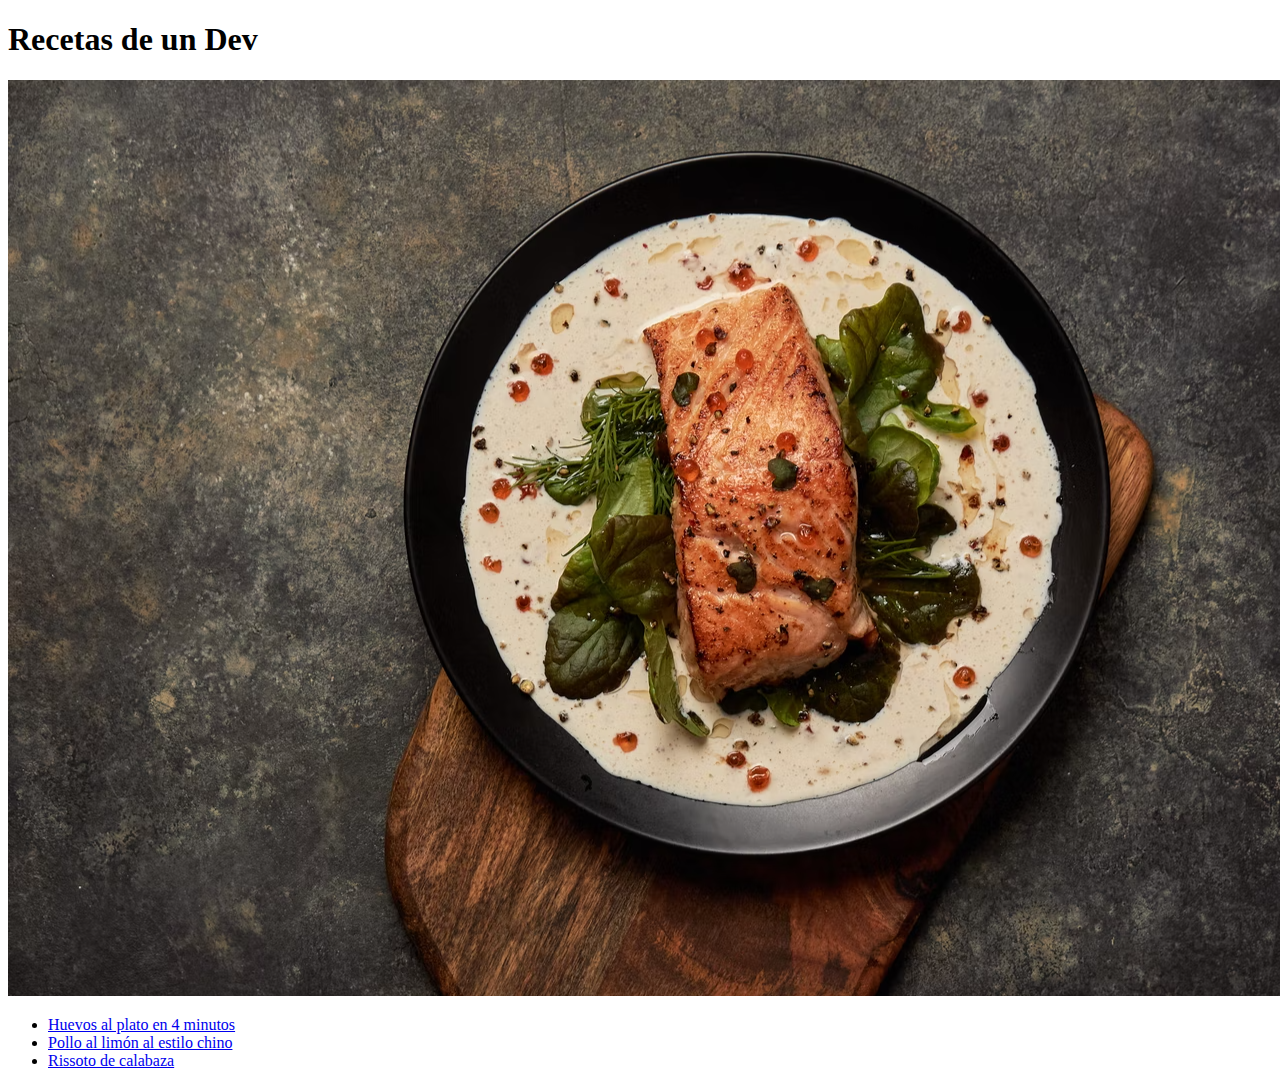
<file: odin-recetas/index.html>
<!DOCTYPE html>
<html lang="en">

<head>
    <meta charset="UTF-8">
    <title>Odin Recetas</title>
</head>

<body>
    <h1> Recetas de un Dev </h1>
    <img src="./img/imagen-index.png" alt="">
    <ul>
        <li> <a href="./recetas/huevos.html"> Huevos al plato en 4 minutos </a> </li>
        <li> <a href="./recetas/pollo.html"> Pollo al limón al estilo chino</a></li>
        <li> <a href="./recetas/risotto.html"> Rissoto de calabaza </a></li>
    
    </ul>

</body>

</html>
</file>
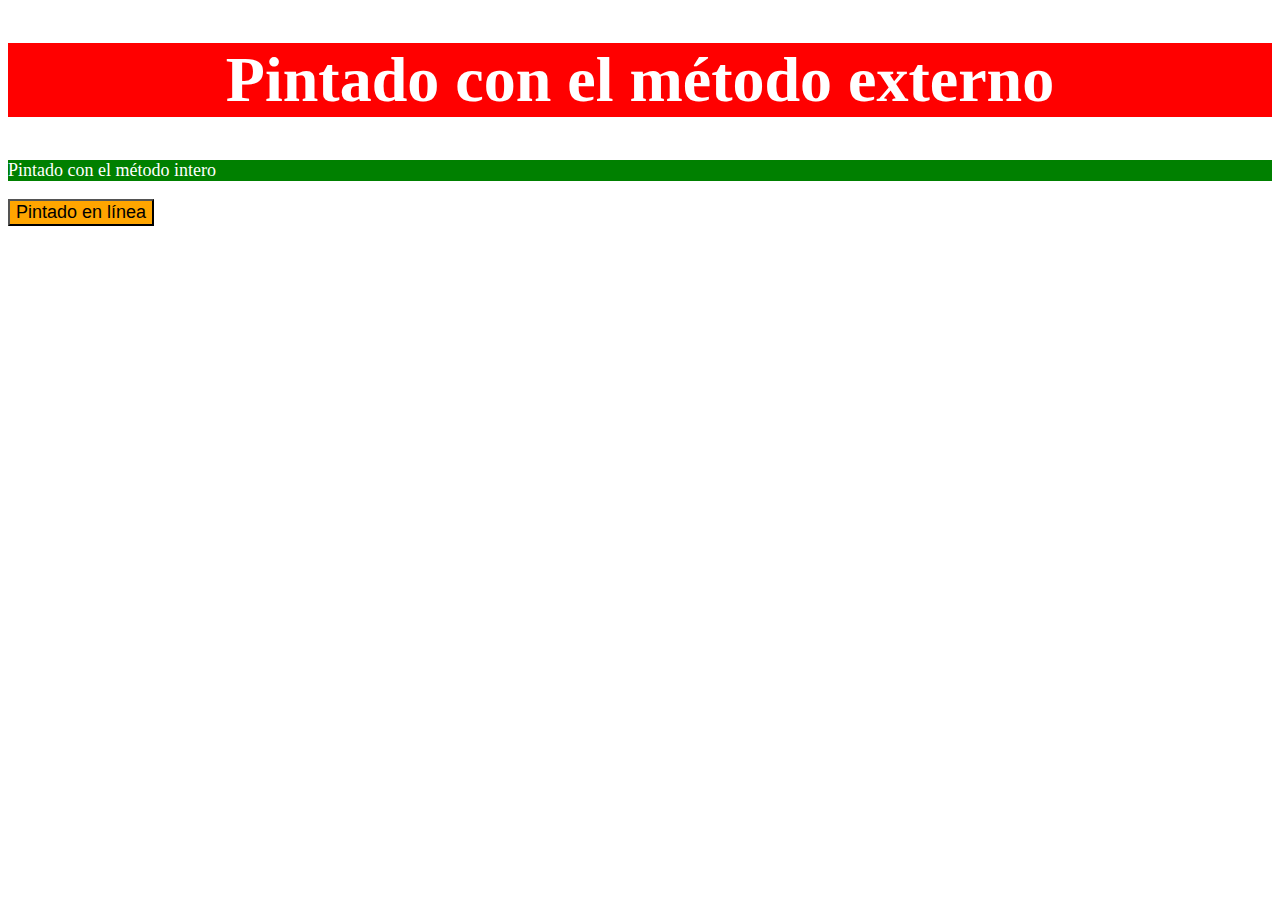
<file: ejercicios/fundamentos-css/ejercicios/ejercicio01-metodos/index.html>
<!DOCTYPE html>
<html lang="en">
<head>
    <meta charset="UTF-8">
    <link rel="stylesheet" href="style.css/style.css">
    <title>Métodos para agregar CSS</title>
    <style>
        p {
            background-color: green;
            color: white; 
            font-size: 18px;

        }
    </style>
</head>
<body>
    <div>
        <h1> Pintado con el método externo </h1>
    </div>

    <p> Pintado con el método intero </p>

    <button style="background-color: orange; font-size: 18px"> Pintado en línea </button>
    
</body>
</html>
</file>
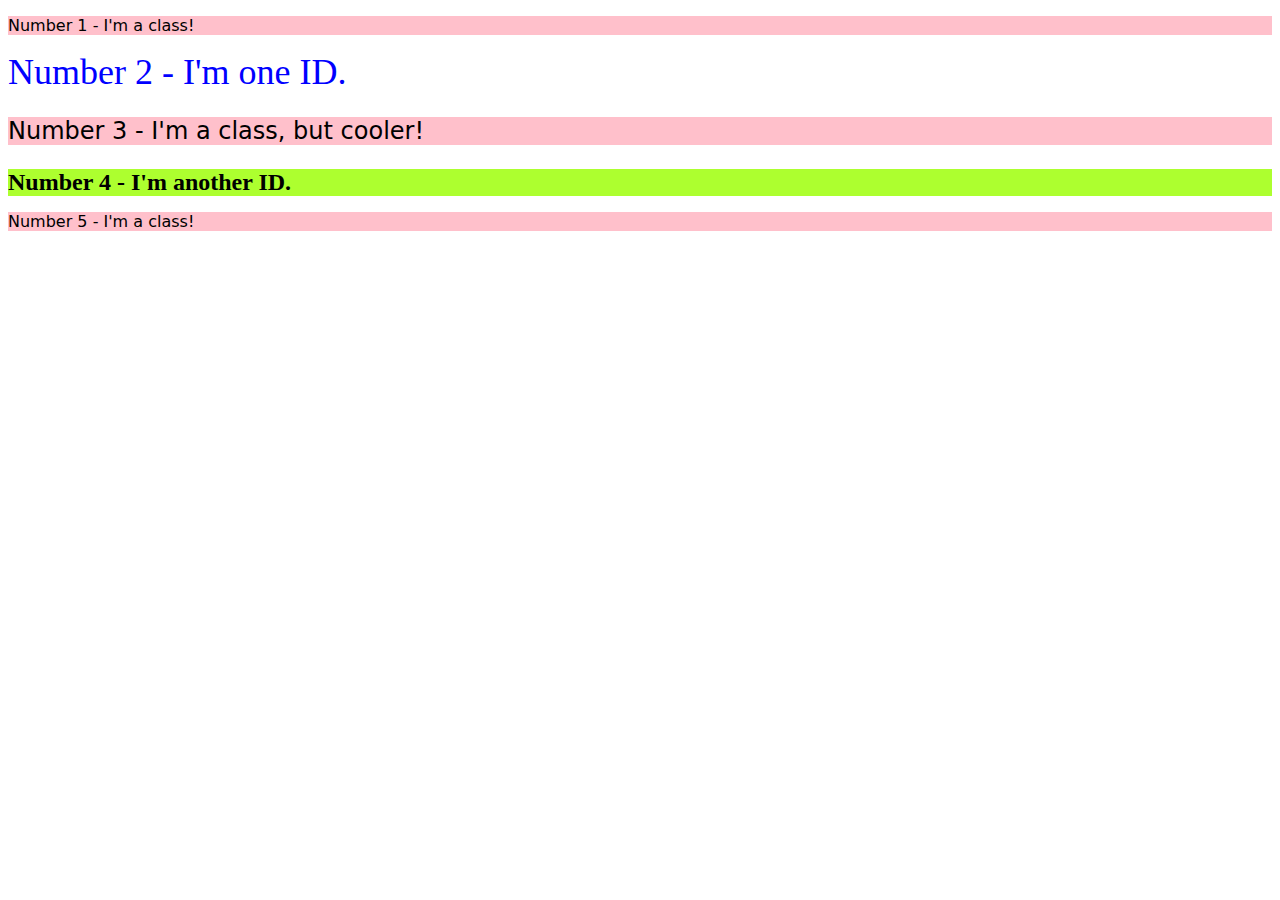
<file: ejercicios/fundamentos-css/ejercicios/ejercicio02-selectores-Class-Id/index.html>
<!DOCTYPE html>
<html lang="en">
  <head>
    <meta charset="UTF-8">
    <title>Class and ID Selectors</title>
    <link rel="stylesheet" href="style.css/style.css">
  </head>
  <body>
    <p class="impares">Number 1 - I'm a class!</p>
    <div id="blue">Number 2 - I'm one ID.</div>
    <p class="impares  tercerElemento" >Number 3 - I'm a class, but cooler!</p>
    <div id="cuartoElemento">Number 4 - I'm another ID.</div>
    <p class="impares">Number 5 - I'm a class!</p>
  </body>
</html>
</file>
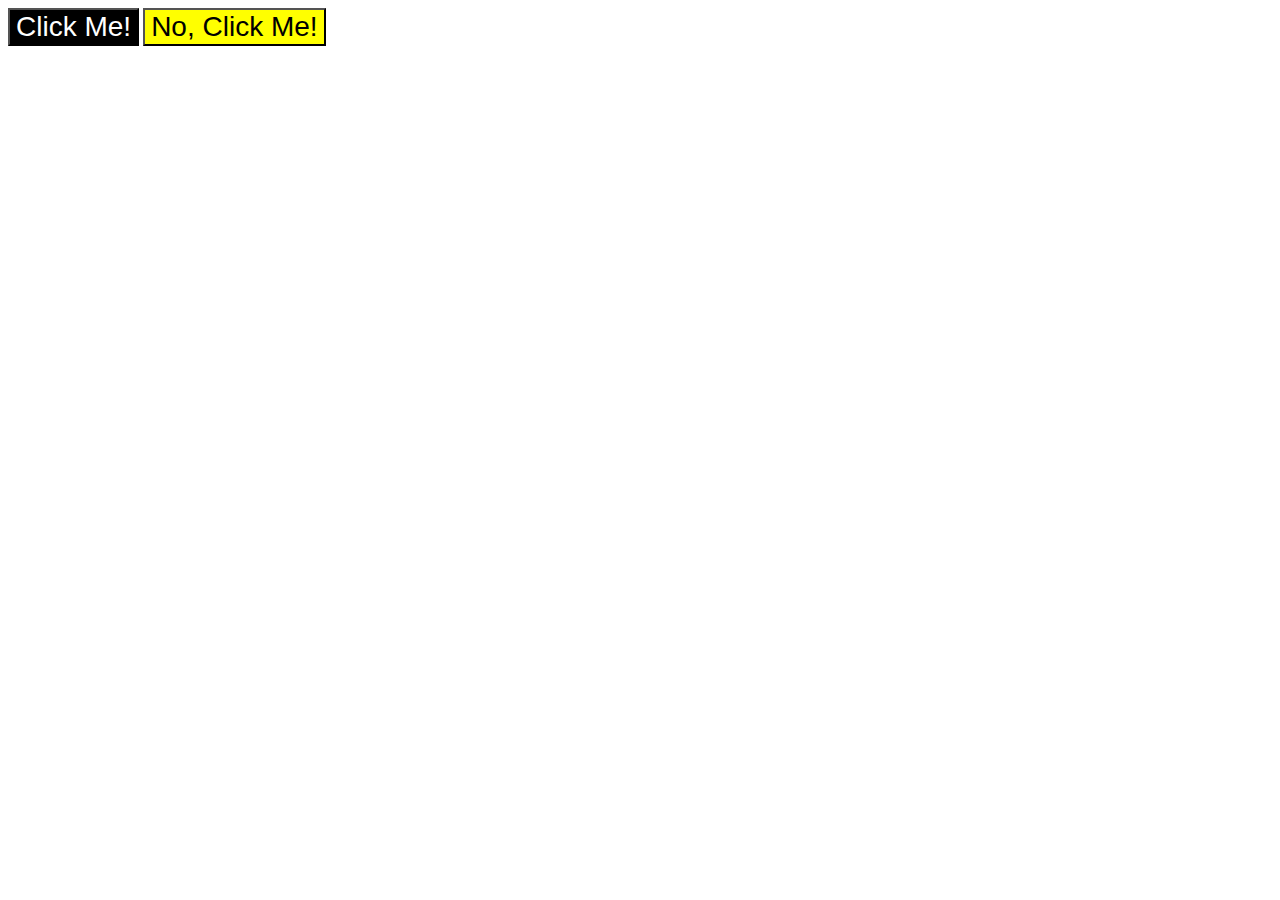
<file: ejercicios/fundamentos-css/ejercicios/ejercicio03-selectores-de-agrupación/index.html>
<!DOCTYPE html>
<html lang="en">
  <head>
    <meta charset="UTF-8">
    <title>Selectores de agrupación </title>
    <link rel="stylesheet" href="style.css/style.css">
  </head>
  <body>
    <button id="btnNegro" class="btnEstilos">Click Me!</button>
    <button id="btnAmarillo" class="btnEstilos">No, Click Me!</button>
  </body>
</html>
</file>
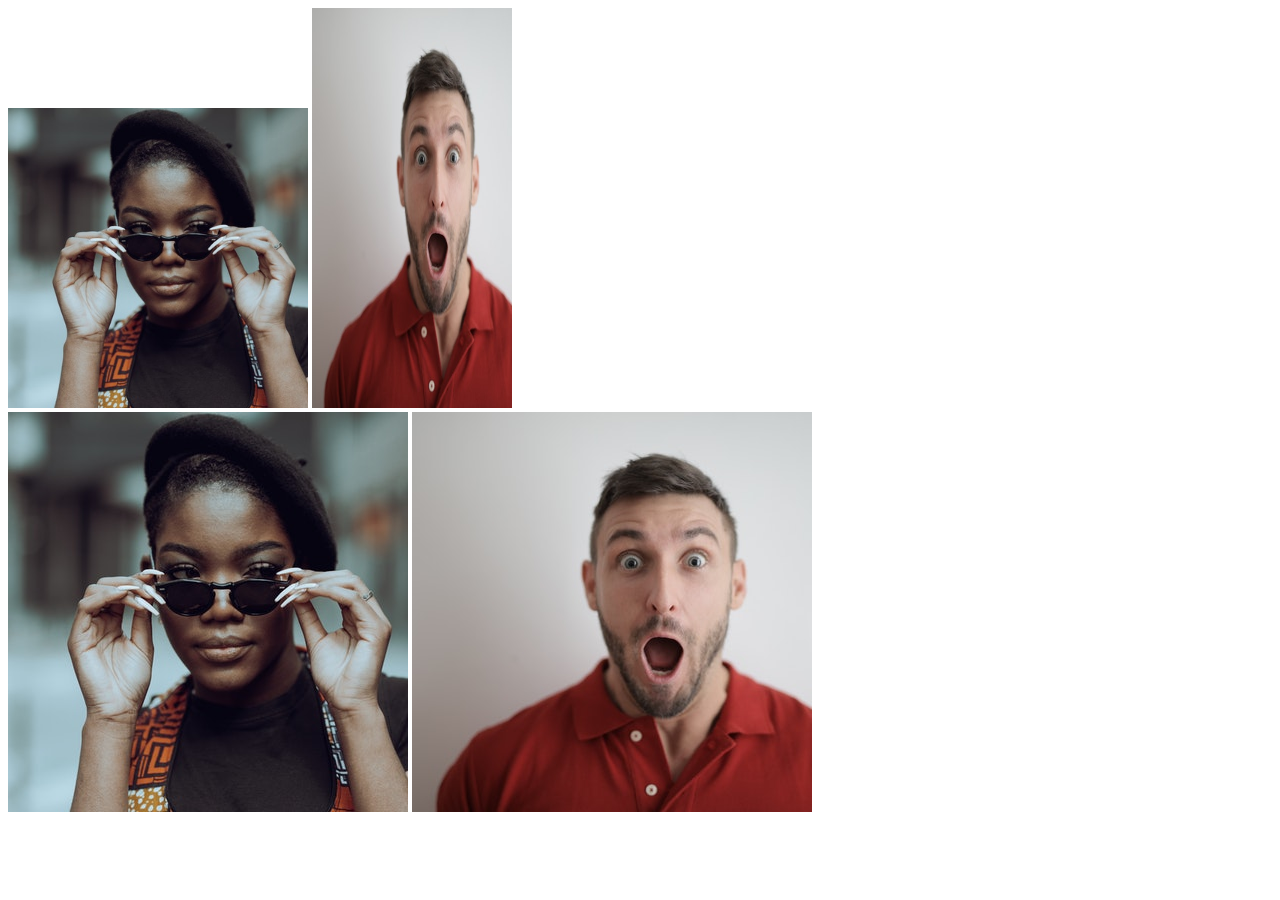
<file: ejercicios/fundamentos-css/ejercicios/ejercicio04-encadenamiento-de-selectores/index.html>
<!DOCTYPE html>
<html lang="en">
  <head>
    <meta charset="UTF-8">
    <title>Encadenamiento de selectores</title>
    <link rel="stylesheet" href="./style.css/style.css">
  </head>
  <body>
    <!-- Use the classes BELOW this line -->
    <div>
      <img class="avatar proportioned" src="./img/pexels-katho-mutodo-8434791.jpg" alt="">
      <img class="avatar distorted" src="./img/pexels-andrea-piacquadio-3777931.jpg" alt="">
    </div>
    <!-- Use the classes ABOVE this line -->
    <div>
      <img class="original proportioned" src="./img/pexels-katho-mutodo-8434791.jpg" alt="">
      <img class="original distorted" src="./img/pexels-andrea-piacquadio-3777931.jpg" alt="">
    </div>
  </body>
</html>
</file>
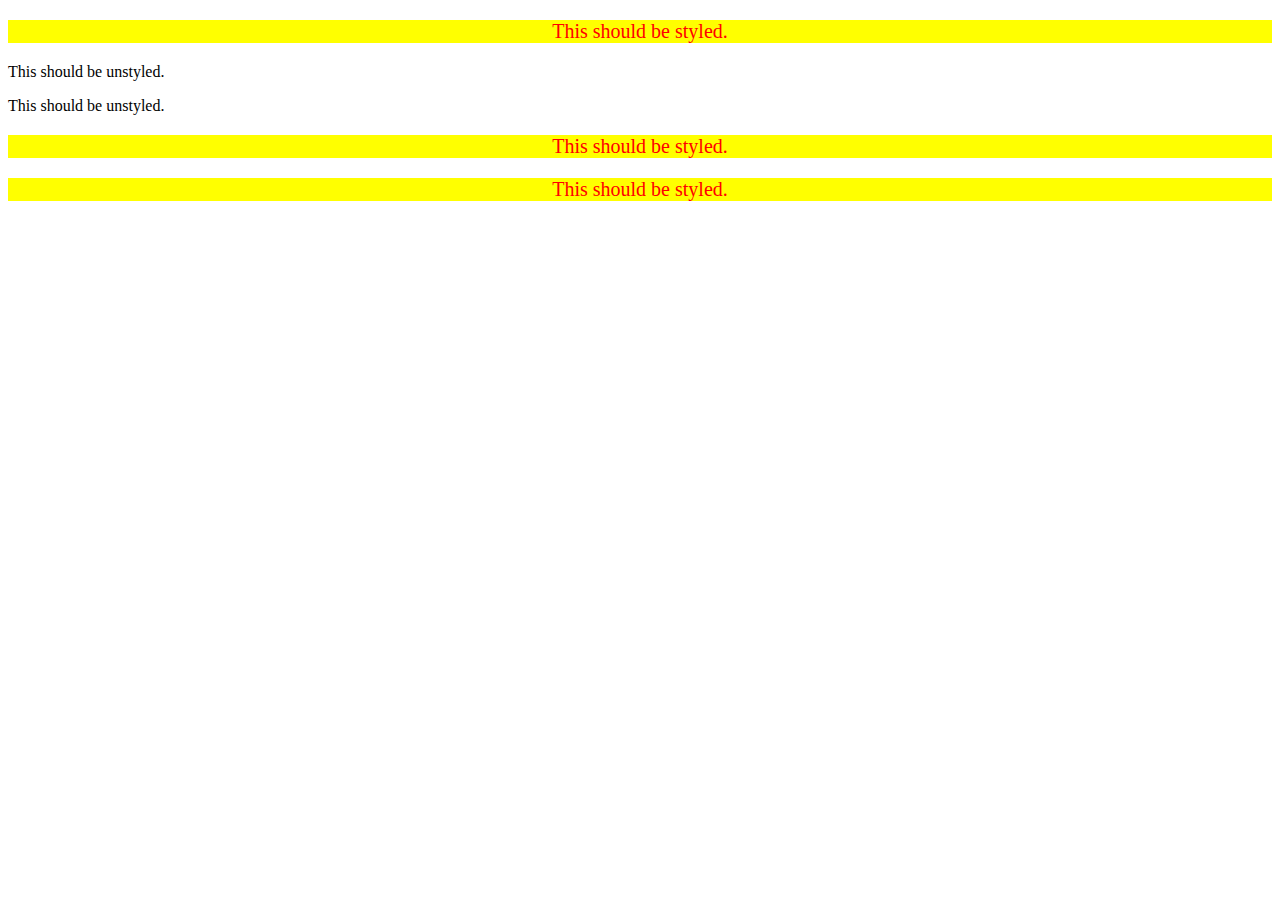
<file: ejercicios/fundamentos-css/ejercicios/ejercicio05-combinador-de-descendientes/index.html>
<!DOCTYPE html>
<html lang="en">
<head>
    <meta charset="UTF-8">
    <link rel="stylesheet" href="./style.css/style.css">
    <title>Combinador de descendientes</title>
</head>
<body>
    <div class="container">
      <p class="text" id="hijo">This should be styled.</p>
    </div>
    <p class="text">This should be unstyled.</p>
    <p class="text">This should be unstyled.</p>
    <div class="container">
      <p class="text" id="hijo">This should be styled.</p>
      <p class="text" id="hijo">This should be styled.</p>
    </div>
  </body>
</html>
</file>
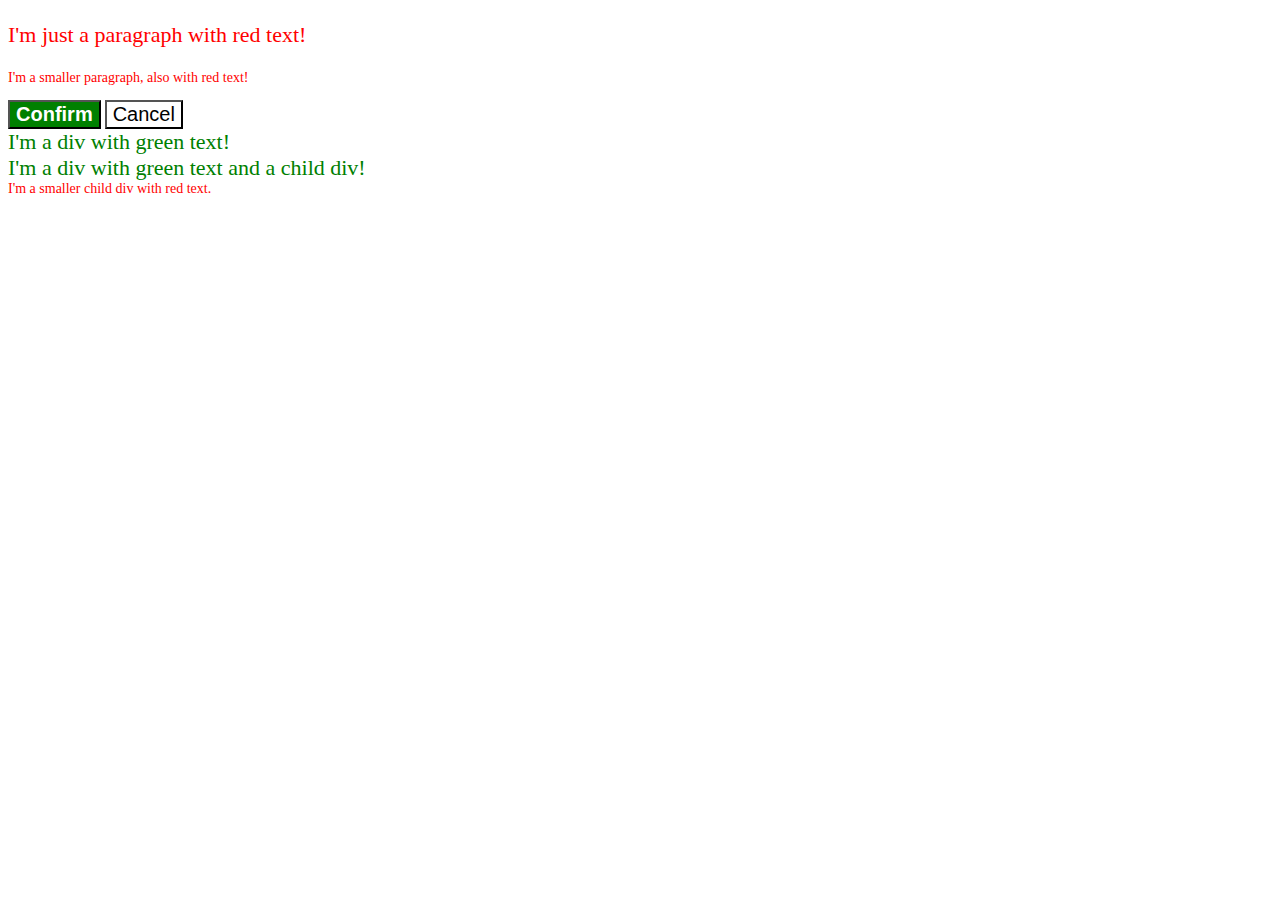
<file: ejercicios/fundamentos-css/ejercicios/ejercicio06-arreglar-en-cascada/index.html>
<!DOCTYPE html>
<html lang="en">
  <head>
    <meta charset="UTF-8">
    <meta http-equiv="X-UA-Compatible" content="IE=edge">
    <meta name="viewport" content="width=device-width, initial-scale=1.0">
    <title>Arreglar en cascada</title>
    <link rel="stylesheet" href="./style.css/style.css">
  </head>
  <body>
    <p class="para">I'm just a paragraph with red text!</p>
    <p class="para small-para">I'm a smaller paragraph, also with red text!</p>

    <button id="confirm-button" class="button confirm">Confirm</button>
    <button id="cancel-button" class="button cancel">Cancel</button>

    <div class="text">I'm a div with green text!</div>
    <div class="text">I'm a div with green text and a child div!
      <div class="text child">I'm a smaller child div with red text.</div>
    </div>
  </body>
</html>
</file>
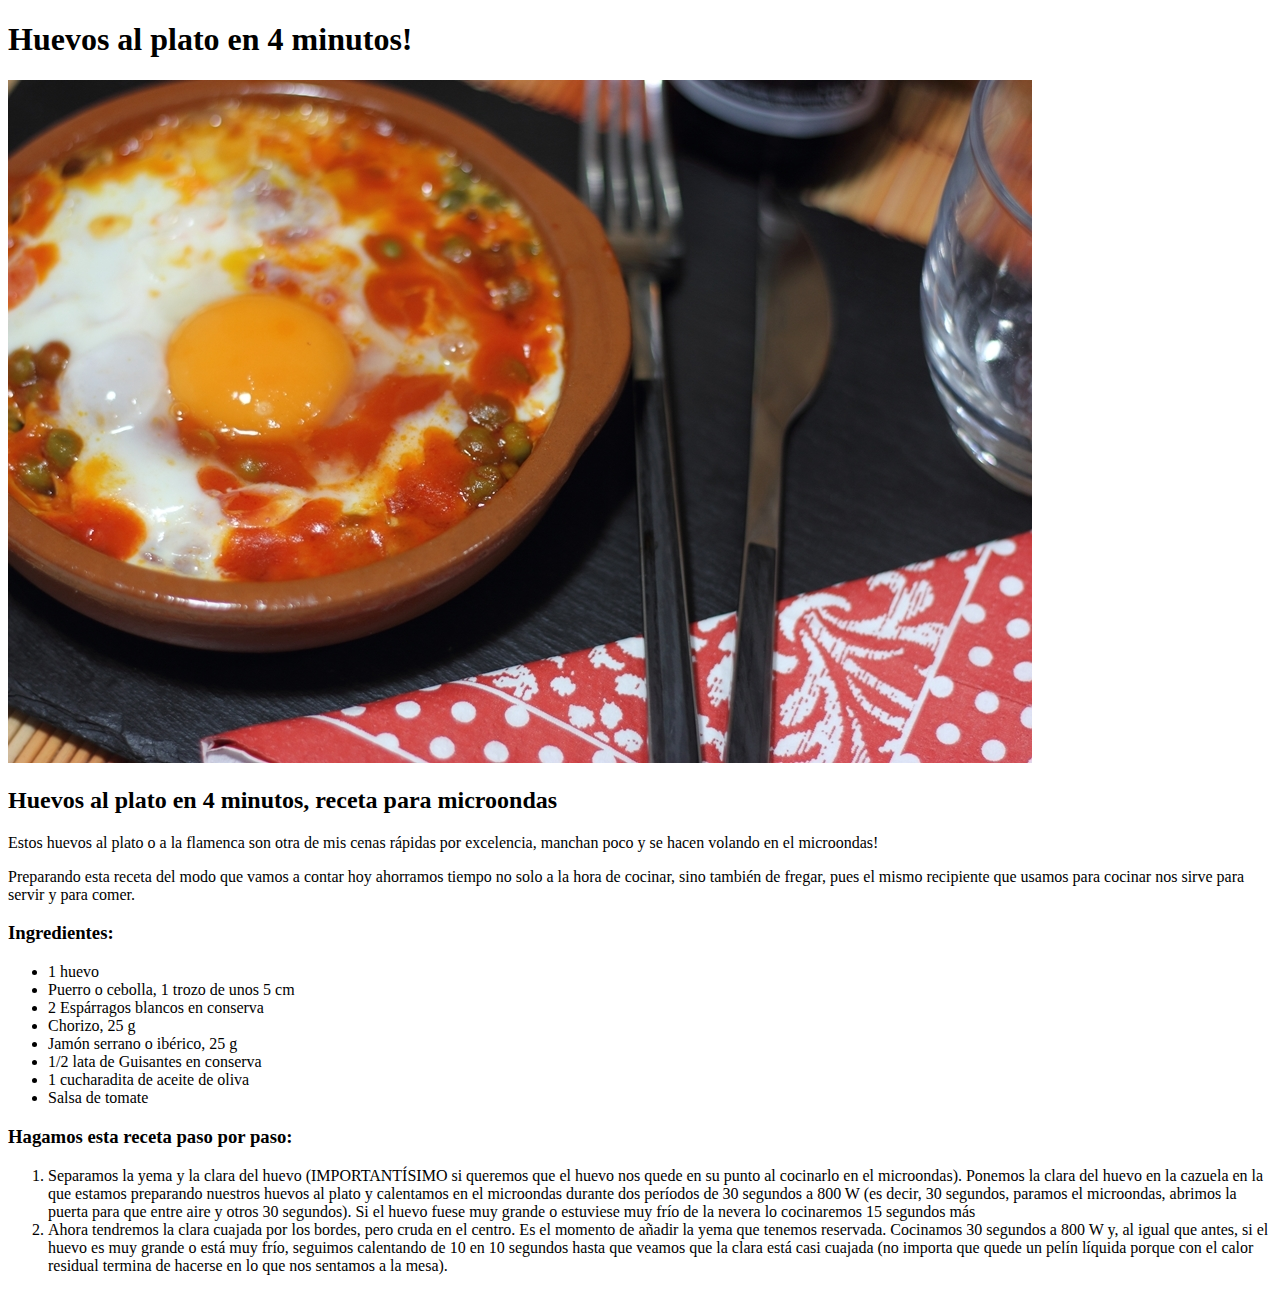
<file: odin-recetas/recetas/huevos.html>
<!DOCTYPE html>
<html lang="en">

<head>
    <meta charset="UTF-8">
    <title>Huevos al plato en 4 minutos!</title>
</head>

<body>
    <h1>Huevos al plato en 4 minutos! </h1>
    <img src="../img/huevos.jpg" alt="huevos al plato">
    <h2> Huevos al plato en 4 minutos, receta para microondas </h2>
    <p>
        Estos huevos al plato o a la flamenca son otra de mis cenas rápidas por excelencia, manchan poco y se hacen
        volando en el microondas!
    </p>
    <p>
        Preparando esta receta del modo que vamos a contar hoy ahorramos tiempo no solo a la hora de cocinar, sino
        también de fregar, pues el mismo recipiente que usamos para cocinar nos sirve para servir y para comer.
    </p>
    <h3> Ingredientes: </h3>
    <ul>
        <li> 1 huevo </li>
        <li> Puerro o cebolla, 1 trozo de unos 5 cm</li>
        <li> 2 Espárragos blancos en conserva </li>
        <li> Chorizo, 25 g</li>
        <li>Jamón serrano o ibérico, 25 g</li>
        <li> 1/2 lata de Guisantes en conserva</li>
        <li> 1 cucharadita de aceite de oliva</li>
        <li> Salsa de tomate </li>
    </ul>
    <h3> Hagamos esta receta paso por paso: </h3>
    <ol>
        <li> Separamos la yema y la clara del huevo (IMPORTANTÍSIMO si queremos que el huevo nos quede en su punto al
            cocinarlo en el microondas). Ponemos la clara del huevo en la cazuela en la que estamos preparando nuestros
            huevos al plato y calentamos en el microondas durante dos períodos de 30 segundos a 800 W (es decir, 30
            segundos, paramos el microondas, abrimos la puerta para que entre aire y otros 30 segundos). Si el huevo
            fuese muy grande o estuviese muy frío de la nevera lo cocinaremos 15 segundos más
        </li>
        <li>
            Ahora tendremos la clara cuajada por los bordes, pero cruda en el centro. Es el momento de añadir la yema
            que tenemos reservada. Cocinamos 30 segundos a 800 W y, al igual que antes, si el huevo es muy grande o está
            muy frío, seguimos calentando de 10 en 10 segundos hasta que veamos que la clara está casi cuajada (no
            importa que quede un pelín líquida porque con el calor residual termina de hacerse en lo que nos sentamos a
            la mesa).
        </li>
    </ol>
</body>
</html>
</file>
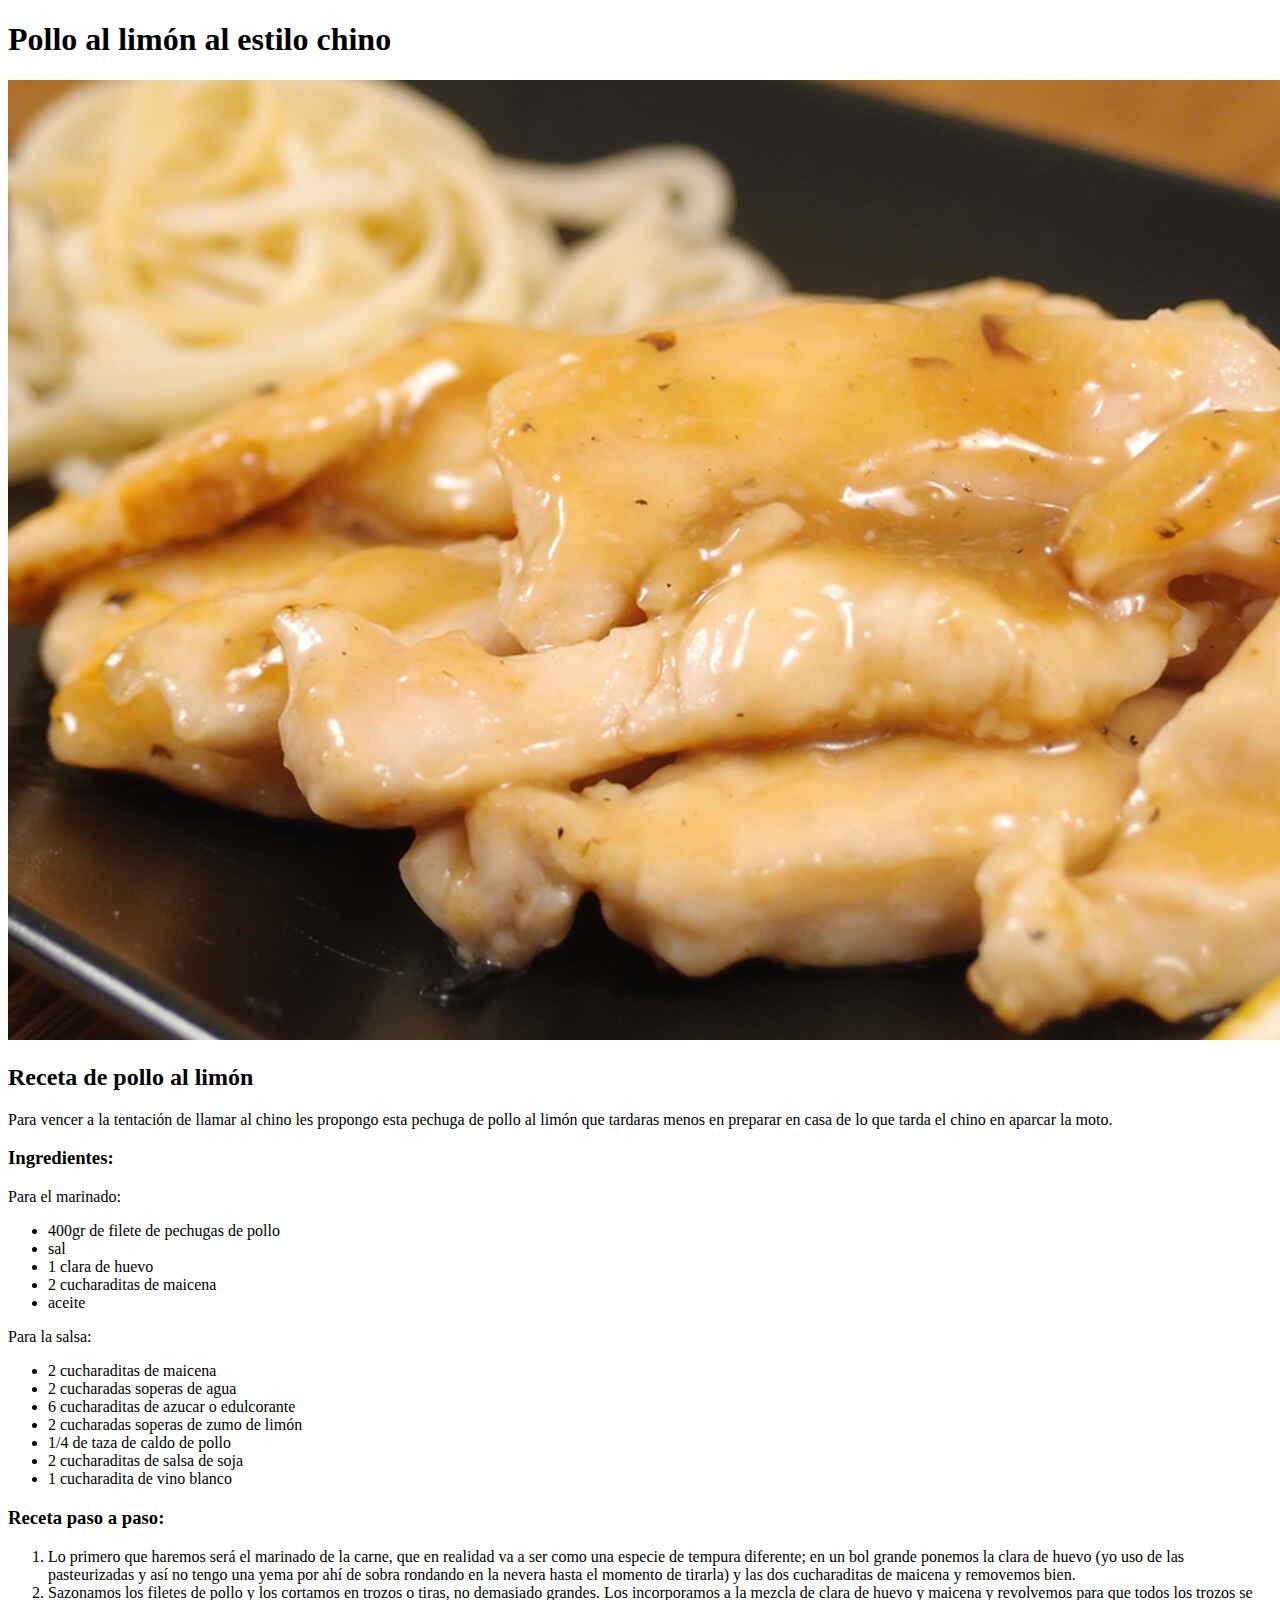
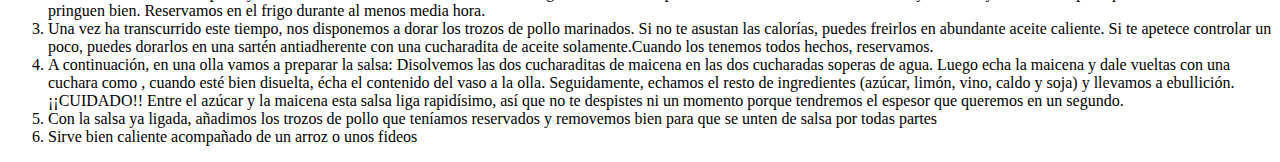
<file: odin-recetas/recetas/pollo.html>
<!DOCTYPE html>
<html lang="en">
  <head>
    <meta charset="UTF-8" />
    <title>Pollo al limón al estilo chino</title>
  </head>
  <body>
    <h1>Pollo al limón al estilo chino</h1>
    <img src="../img/pollo.jpg" alt="pollo" />
    <h2>Receta de pollo al limón</h2>
    <p>
      Para vencer a la tentación de llamar al chino les propongo esta pechuga de
      pollo al limón que tardaras menos en preparar en casa de lo que tarda el
      chino en aparcar la moto.
    </p>
    <h3>Ingredientes:</h3>
    <p>Para el marinado:</p>
    <ul>
      <li>400gr de filete de pechugas de pollo</li>
      <li>sal</li>
      <li>1 clara de huevo</li>
      <li>2 cucharaditas de maicena</li>
      <li>aceite</li>
    </ul>
    <p>Para la salsa:</p>
    <ul>
      <li>2 cucharaditas de maicena</li>
      <li>2 cucharadas soperas de agua</li>
      <li>6 cucharaditas de azucar o edulcorante</li>
      <li>2 cucharadas soperas de zumo de limón</li>
      <li>1/4 de taza de caldo de pollo</li>
      <li>2 cucharaditas de salsa de soja</li>
      <li>1 cucharadita de vino blanco</li>
    </ul>
    <h3>Receta paso a paso:</h3>
    <ol>
      <li>
        Lo primero que haremos será el marinado de la carne, que en realidad va
        a ser como una especie de tempura diferente; en un bol grande ponemos la
        clara de huevo (yo uso de las pasteurizadas y así no tengo una yema por
        ahí de sobra rondando en la nevera hasta el momento de tirarla) y las
        dos cucharaditas de maicena y removemos bien.
      </li>
      <li>
        Sazonamos los filetes de pollo y los cortamos en trozos o tiras, no
        demasiado grandes. Los incorporamos a la mezcla de clara de huevo y
        maicena y revolvemos para que todos los trozos se pringuen bien.
        Reservamos en el frigo durante al menos media hora.
      </li>
      <li>
        Una vez ha transcurrido este tiempo, nos disponemos a dorar los trozos
        de pollo marinados. Si no te asustan las calorías, puedes freirlos en
        abundante aceite caliente. Si te apetece controlar un poco, puedes
        dorarlos en una sartén antiadherente con una cucharadita de aceite
        solamente.Cuando los tenemos todos hechos, reservamos.
      </li>
      <li>
        A continuación, en una olla vamos a preparar la salsa: Disolvemos las
        dos cucharaditas de maicena en las dos cucharadas soperas de agua. Luego
        echa la maicena y dale vueltas con una cuchara como , cuando esté bien
        disuelta, écha el contenido del vaso a la olla. Seguidamente, echamos el
        resto de ingredientes (azúcar, limón, vino, caldo y soja) y llevamos a
        ebullición. ¡¡CUIDADO!! Entre el azúcar y la maicena esta salsa liga
        rapidísimo, así que no te despistes ni un momento porque tendremos el
        espesor que queremos en un segundo.
      </li>
      <li>
        Con la salsa ya ligada, añadimos los trozos de pollo que teníamos
        reservados y removemos bien para que se unten de salsa por todas partes
      </li>
      <li>Sirve bien caliente acompañado de un arroz o unos fideos</li>
    </ol>
  </body>
</html>
</file>
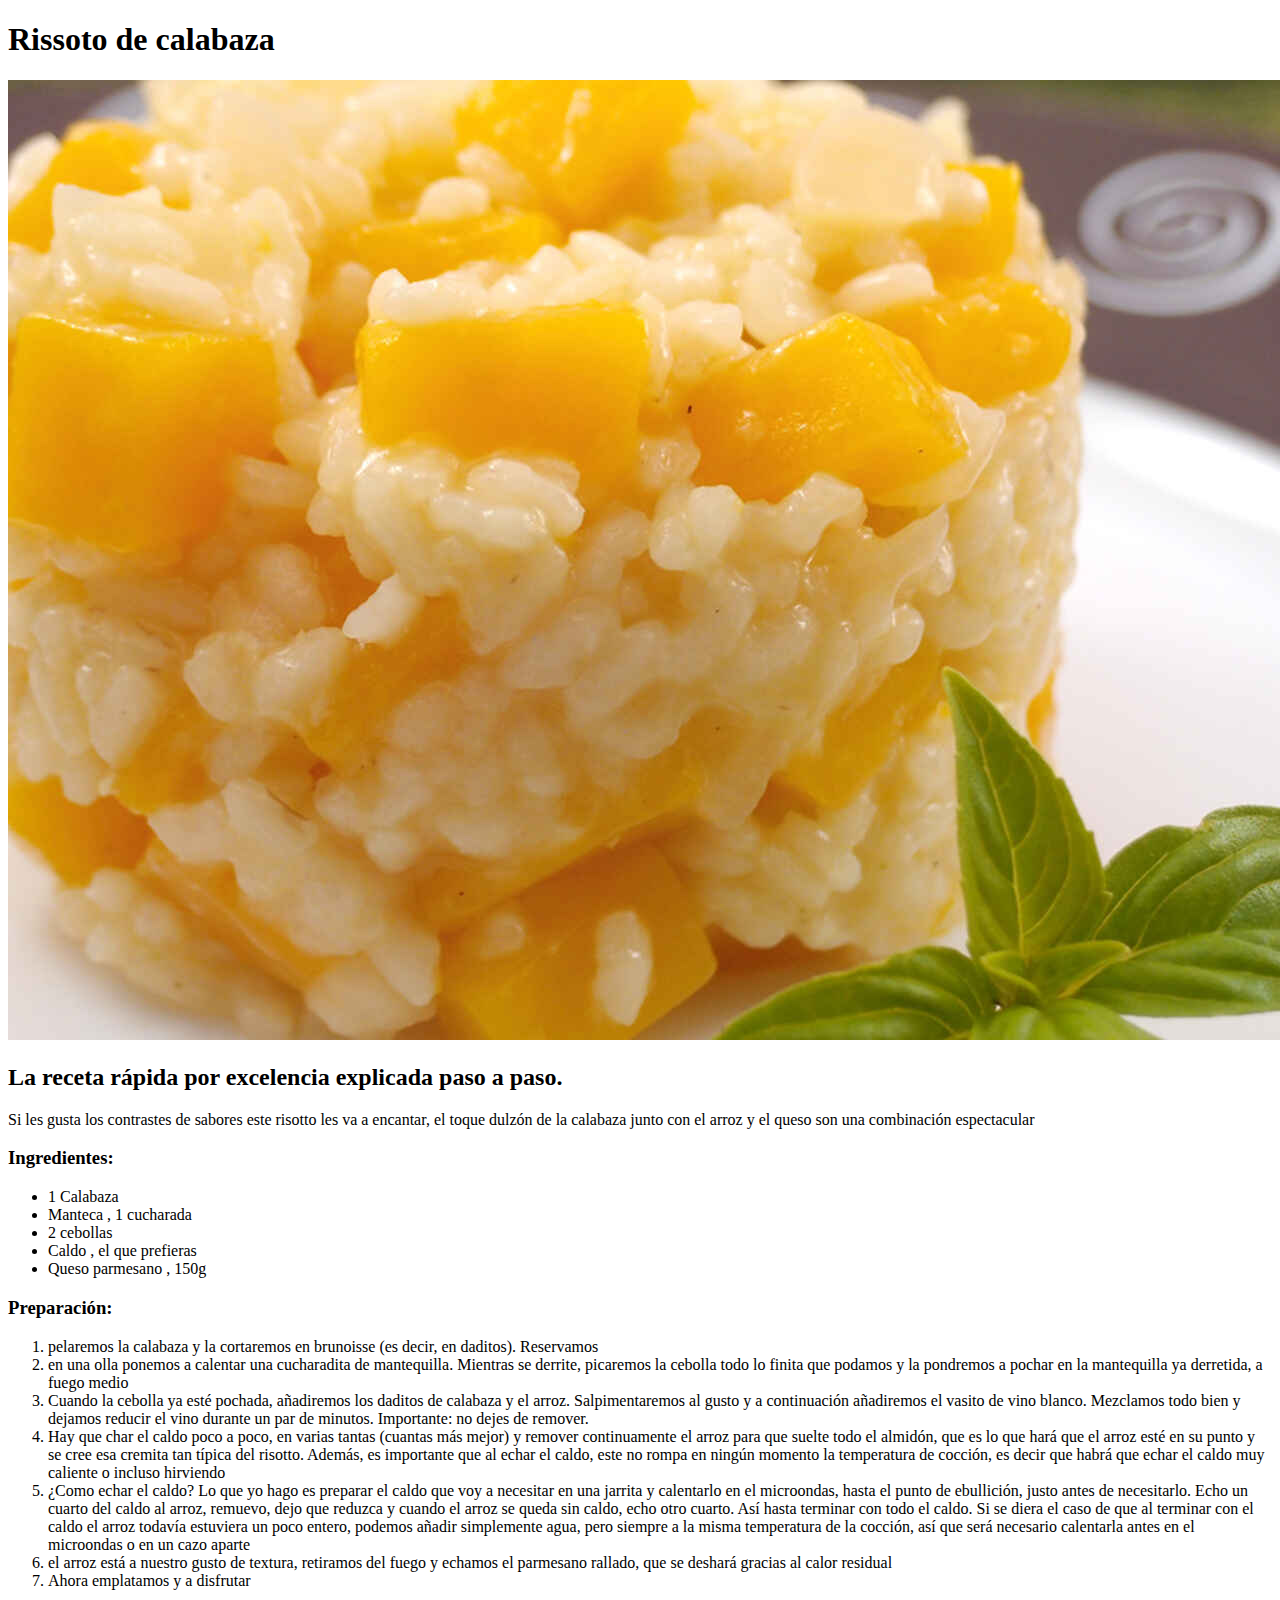
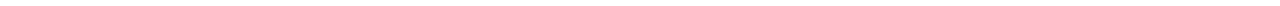
<file: odin-recetas/recetas/risotto.html>
<!DOCTYPE html>
<html lang="en">
  <head>
    <meta charset="UTF-8" />
    <title>Rissoto de calabaza</title>
  </head>
  <body>
    <h1>Rissoto de calabaza</h1>
    <img src="../img/risotto.jpg" alt="Rissoto de calabaza" />
    <h2>La receta rápida por excelencia explicada paso a paso.</h2>
    <p>
      Si les gusta los contrastes de sabores este risotto les va a encantar, el
      toque dulzón de la calabaza junto con el arroz y el queso son una
      combinación espectacular
    </p>
    <h3>Ingredientes:</h3>
    <ul>
      <li>1 Calabaza</li>
      <li>Manteca , 1 cucharada</li>
      <li>2 cebollas</li>
      <li>Caldo , el que prefieras</li>
      <li>Queso parmesano , 150g</li>
    </ul>
    <h3>Preparación:</h3>
    <ol>
      <li>
        pelaremos la calabaza y la cortaremos en brunoisse (es decir, en
        daditos). Reservamos
      </li>
      <li>
        en una olla ponemos a calentar una cucharadita de mantequilla. Mientras
        se derrite, picaremos la cebolla todo lo finita que podamos y la
        pondremos a pochar en la mantequilla ya derretida, a fuego medio
      </li>
      <li>
        Cuando la cebolla ya esté pochada, añadiremos los daditos de calabaza y
        el arroz. Salpimentaremos al gusto y a continuación añadiremos el vasito
        de vino blanco. Mezclamos todo bien y dejamos reducir el vino durante un
        par de minutos. Importante: no dejes de remover.
      </li>
      <li>
        Hay que char el caldo poco a poco, en varias tantas (cuantas más mejor)
        y remover continuamente el arroz para que suelte todo el almidón, que es
        lo que hará que el arroz esté en su punto y se cree esa cremita tan
        típica del risotto. Además, es importante que al echar el caldo, este no
        rompa en ningún momento la temperatura de cocción, es decir que habrá
        que echar el caldo muy caliente o incluso hirviendo
      </li>

      <li>
        ¿Como echar el caldo? Lo que yo hago es preparar el caldo que voy a
        necesitar en una jarrita y calentarlo en el microondas, hasta el punto
        de ebullición, justo antes de necesitarlo. Echo un cuarto del caldo al
        arroz, remuevo, dejo que reduzca y cuando el arroz se queda sin caldo,
        echo otro cuarto. Así hasta terminar con todo el caldo. Si se diera el
        caso de que al terminar con el caldo el arroz todavía estuviera un poco
        entero, podemos añadir simplemente agua, pero siempre a la misma
        temperatura de la cocción, así que será necesario calentarla antes en el
        microondas o en un cazo aparte
      </li>
      <li>
        el arroz está a nuestro gusto de textura, retiramos del fuego y echamos
        el parmesano rallado, que se deshará gracias al calor residual
      </li>
      <li>Ahora emplatamos y a disfrutar</li>
    </ol>
  </body>
</html>
</file>
<file: ejercicios/fundamentos-css/ejercicios/ejercicio01-metodos/style.css/style.css>
div {
    background-color: red;
    color: white; 
    font-size: 32px;
    font-weight: bold;
    text-align: center;
}
</file>
<file: ejercicios/fundamentos-css/ejercicios/ejercicio02-selectores-Class-Id/style.css/style.css>
.impares{
    background-color:  pink;
    font-family: Verdana, "DejaVu Sans" , sans-serif; 
}

#blue{
    color: blue; 
    font-size: 36px;
}

.tercerElemento{
    font-size: 24px;
}

#cuartoElemento{
    background-color: greenyellow;
    font-size: 24px;
    font-weight: bold;
}
</file>
<file: ejercicios/fundamentos-css/ejercicios/ejercicio03-selectores-de-agrupación/style.css/style.css>
#btnNegro{
    background-color: black;
    color: white;
}

#btnAmarillo{
    background-color: yellow;
    color: black;
}

.btnEstilos{
    font-size: 28px;
    font-family: Helvetica, "Times New Roman", sans-serif;
}
</file>
<file: ejercicios/fundamentos-css/ejercicios/ejercicio04-encadenamiento-de-selectores/style.css/style.css>
.avatar.proportioned{
    width: 300px;
    height: auto;
}
.avatar.distorted{
    width: 200px;
    height: 400px;
}
</file>
<file: ejercicios/fundamentos-css/ejercicios/ejercicio05-combinador-de-descendientes/style.css/style.css>
#hijo{
    background-color: yellow;
    color: red; 
    font-size: 20px;
    text-align: center;
}
</file>
<file: ejercicios/fundamentos-css/ejercicios/ejercicio06-arreglar-en-cascada/style.css/style.css>
.para {
    font-size: 22px;
  }

.para,
.small-para {
  color: hsl(0, 100%, 50%);
}

.small-para {
  font-size: 14px;
}


.button {
  background-color: rgb(255, 255, 255);
  color: rgb(0, 0, 0);
  font-size: 20px;
}

.confirm {
    background: green;
    color: white;
    font-weight: bold;
} 


div.text {
  color: green;
  font-size: 22px;
}

div .child {
    color: red;
    font-size: 14px;
}
</file>
